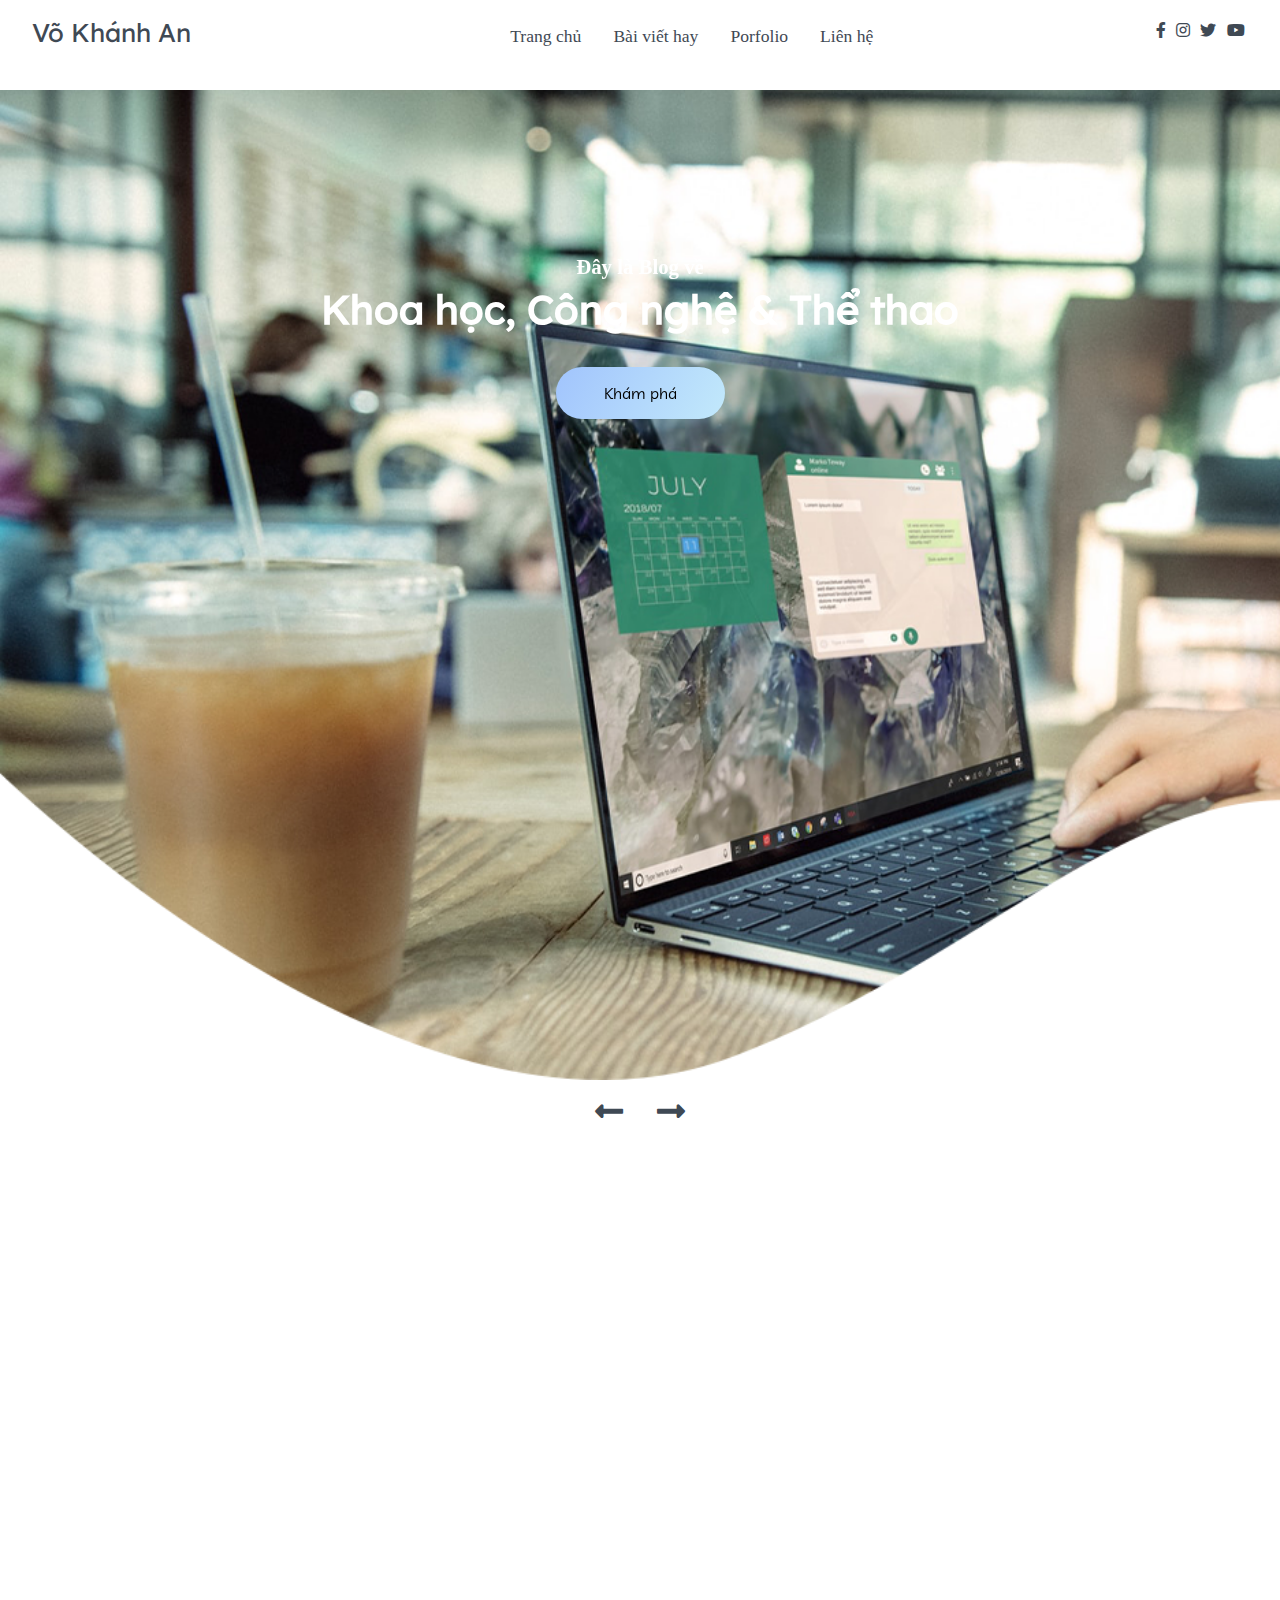
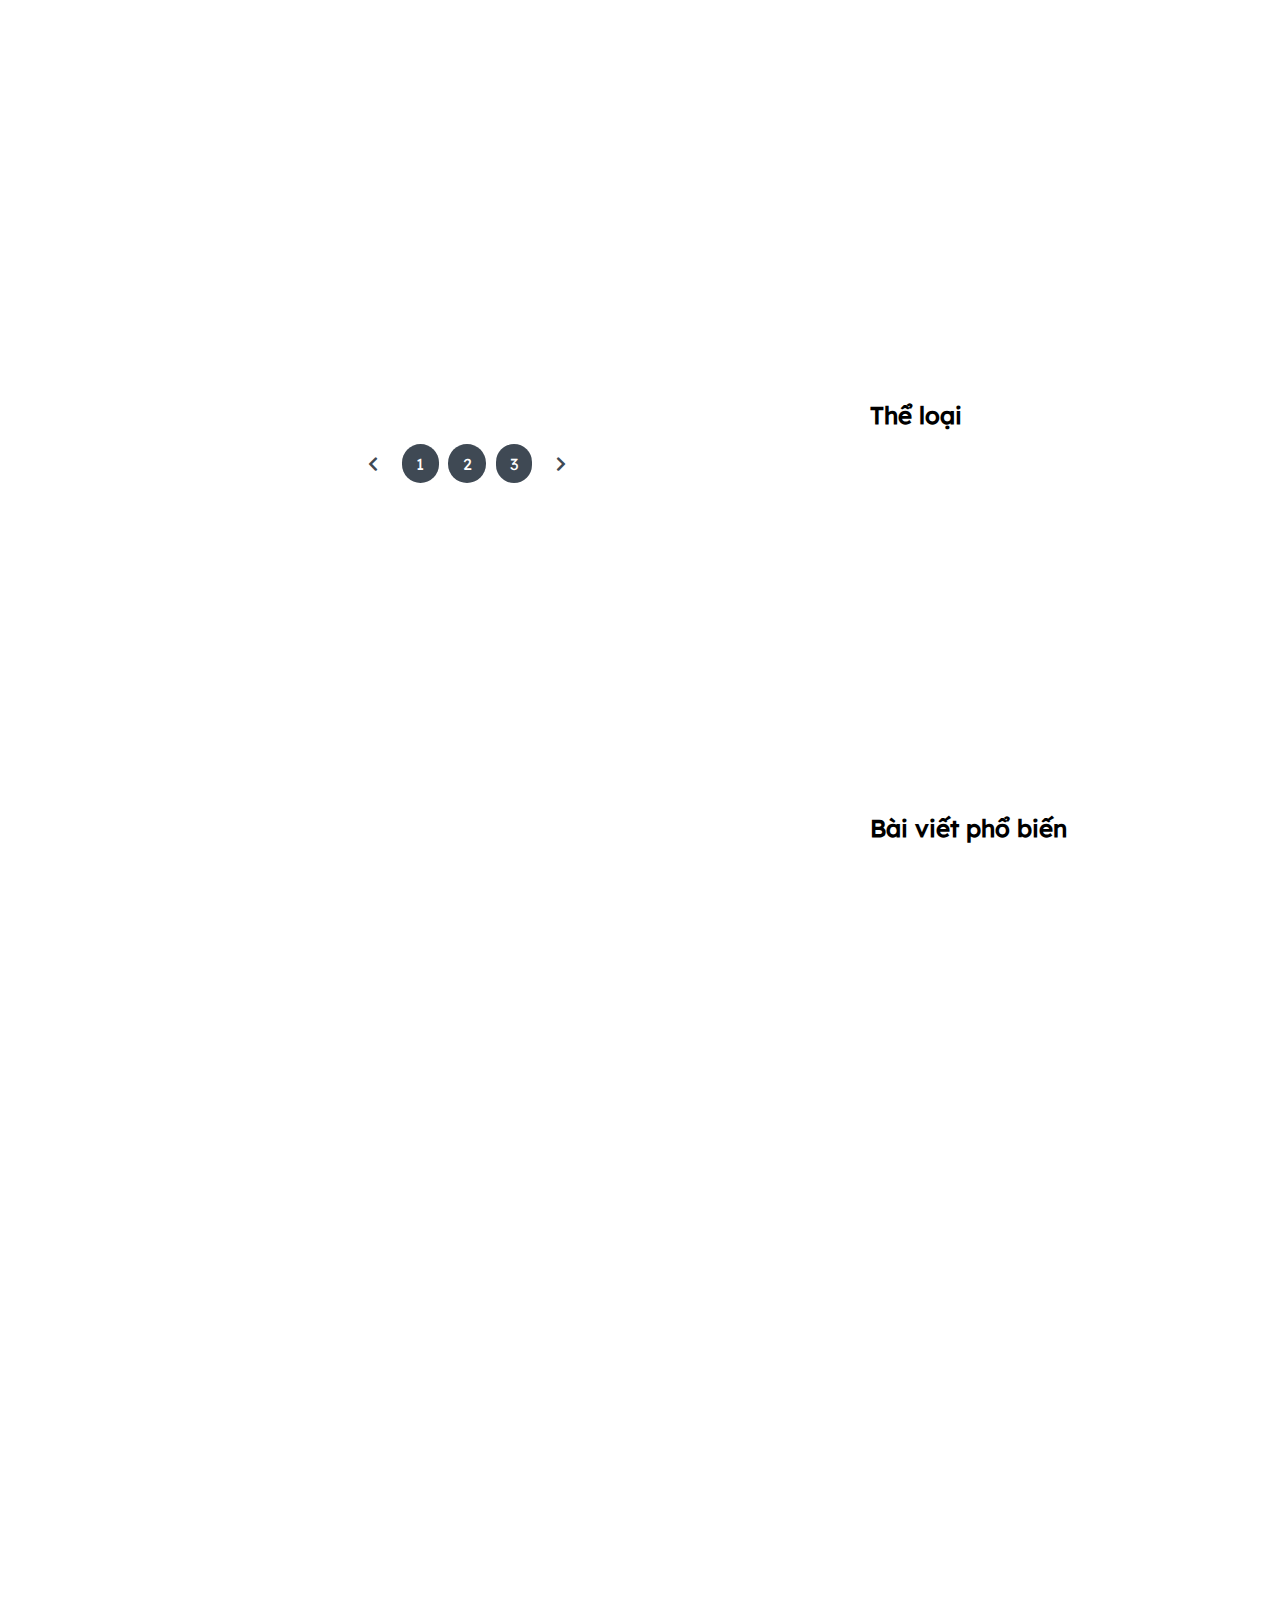
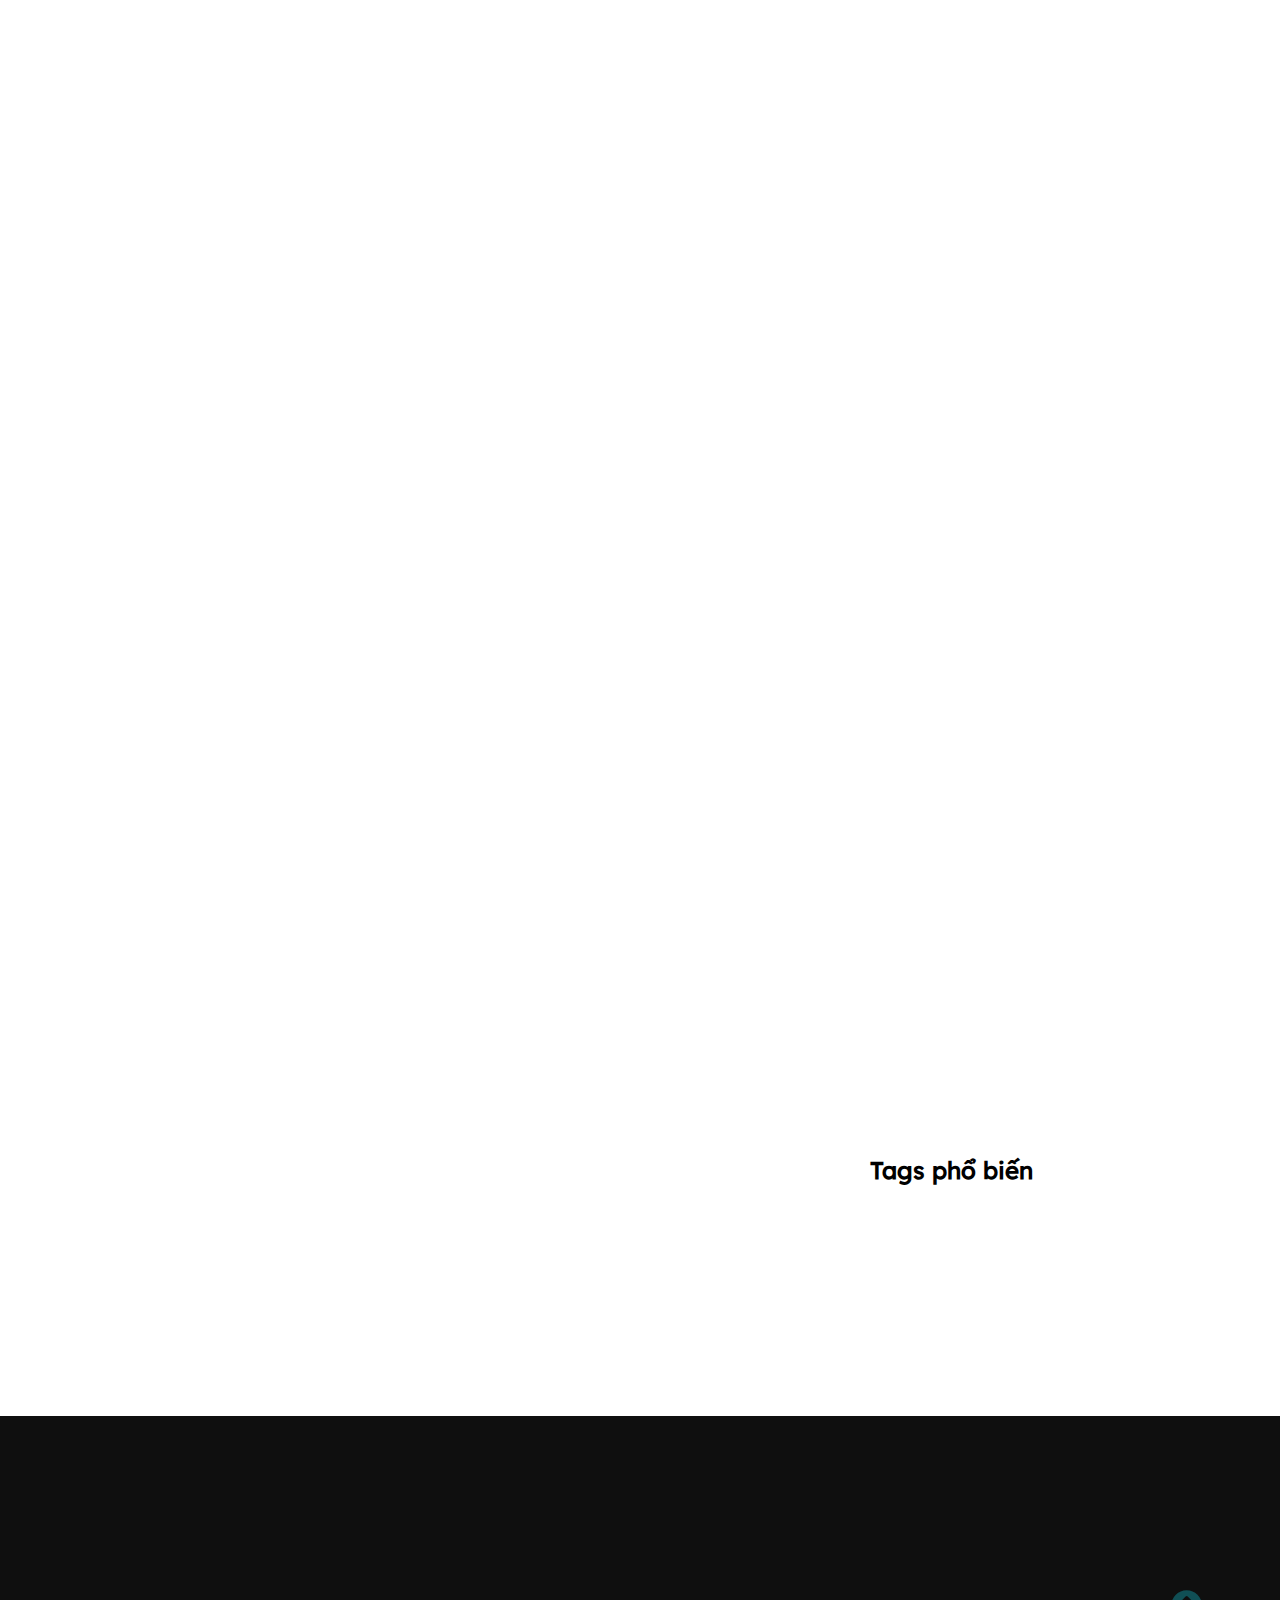
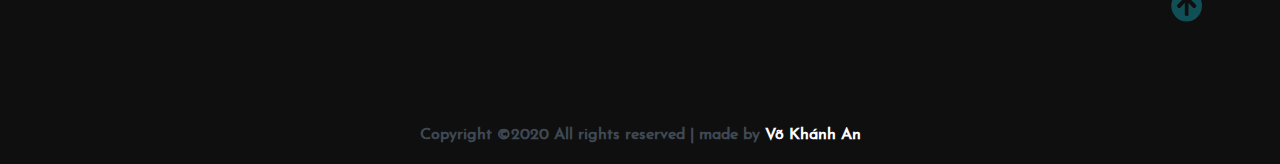
<file: index.html>
<!DOCTYPE html>
<html lang="en">

<head>
    <meta charset="UTF-8">
    <meta name="viewport" content="width=device-width, initial-scale=1.0">
    <meta http-equiv="X-UA-Compatible" content="ie=edge">
    <title>An Võ's Blog</title>

    <!-- Font Awesome Icons -->
    <link rel="stylesheet" href="./css/all.css">


    <!-- --------- Owl-Carousel ------------------->
    <link rel="stylesheet" href="./css/owl.carousel.min.css">
    <link rel="stylesheet" href="./css/owl.theme.default.min.css">

    <!-- ------------ AOS Library ------------------------- -->
    <link rel="stylesheet" href="./css/aos.css">

    <!-- Custom Style   -->
    <link rel="stylesheet" href="./css/style.css">

</head>

<body>

    <!-- ----------------------------  Navigation ---------------------------------------------- -->

    <nav class="nav">
        <div class="nav-menu flex-row">
            <div class="nav-brand">
                <a href="#" class="text-gray">Võ Khánh An</a>
            </div>
            <div class="toggle-collapse">
                <div class="toggle-icons">
                    <i class="fas fa-bars"></i>
                </div>
            </div>
            <div>
                <ul class="nav-items">
                    <li class="nav-link">
                        <a href="#">Trang chủ</a>
                    </li>
                    <li class="nav-link">
                        <a href="#">Bài viết hay</a>
                    </li>
                    <li class="nav-link">
                        <a href="./porfolio.html">Porfolio</a>
                    </li>
                    <li class="nav-link">
                        <a href="#">Liên hệ</a>
                    </li>
                </ul>
            </div>
            <div class="social text-gray">
                <a href="#"><i class="fab fa-facebook-f"></i></a>
                <a href="#"><i class="fab fa-instagram"></i></a>
                <a href="#"><i class="fab fa-twitter"></i></a>
                <a href="#"><i class="fab fa-youtube"></i></a>
            </div>
        </div>
    </nav>

    <!-- ------------x---------------  Navigation --------------------------x------------------- -->

    <!----------------------------- Main Site Section ------------------------------>

    <main>

        <!------------------------ Site Title ---------------------->

        <section class="site-title">
            <div class="site-background" data-aos="fade-up" data-aos-delay="100">
                <h3>Đây là Blog về</h3>
                <h1>Khoa học, Công nghệ & Thể thao</h1>
                <button class="btn">Khám phá</button>
            </div>
        </section>

        <!------------x----------- Site Title ----------x----------->

        <!-- --------------------- Blog Carousel ----------------- -->

        <section>
            <div class="blog">
                <div class="container">
                    <div class="owl-carousel owl-theme blog-post">
                        <div class="blog-content" data-aos="fade-right" data-aos-delay="200">
                            <img src="./assets/Blog-post/post-1.jpg" alt="post-1">
                            <div class="blog-title">
                                <h3>Henderson muốn được bắt chính tại Man Utd</h3>
                                <button class="btn btn-blog">Thể thao</button>
                                <span>34 phút trước</span>
                            </div>
                        </div>
                        <div class="blog-content" data-aos="fade-in" data-aos-delay="200">
                            <img src="./assets/Blog-post/post-3.jpg" alt="post-1">
                            <div class="blog-title">
                                <h3>Python là gì? Tại sao nên chọn Python?</h3>
                                <button class="btn btn-blog">Công nghệ</button>
                                <span>5 tiếng trước</span>
                            </div>
                        </div>
                        <div class="blog-content" data-aos="fade-left" data-aos-delay="200">
                            <img src="./assets/Blog-post/post-2.jpg" alt="post-1">
                            <div class="blog-title">
                                <h3>Các triệu chứng Covid và cách phòng tránh COVID-19</h3>
                                <button class="btn btn-blog">Khoa học</button>
                                <span>3 ngày trước</span>
                            </div>
                        </div>
                        <div class="blog-content" data-aos="fade-right" data-aos-delay="200">
                            <img src="./assets/Blog-post/post-5.png" alt="post-1">
                            <div class="blog-title">
                                <a href="./detail.html">
                                    <h3>Vì sao JavaScript là ngôn ngữ lập trình quyến rũ</h3>
                                </a>

                                <button class="btn btn-blog">Công nghệ</button>
                                <span>2 tuần trước</span>
                            </div>
                        </div>
                    </div>
                    <div class="owl-navigation">
                        <span class="owl-nav-prev"><i class="fas fa-long-arrow-alt-left"></i></span>
                        <span class="owl-nav-next"><i class="fas fa-long-arrow-alt-right"></i></span>
                    </div>
                </div>
            </div>
        </section>

        <!-- -------------------- Carousel ---------------- -->

        <!-- ---------------------- Site Content -------------------------->

        <section class="container">
            <div class="site-content">
                <div class="posts">
                    <!-- <div class="post-content" data-aos="zoom-in" data-aos-delay="200">
                        <div class="post-image">
                            <div>
                                <img src="./assets/Blog-post/blog1.png" class="img" alt="blog1">
                            </div>
                            <div class="post-info flex-row">
                                <span><i class="fas fa-user text-gray"></i>&nbsp;&nbsp;An Võ</span>
                                <span><i class="fas fa-calendar-alt text-gray"></i>&nbsp;&nbsp;25/8/2020</span>
                                <span>6 bình luận</span>
                            </div>
                        </div>
                        <div class="post-title">
                            <a href="./detail.html">Vì sao JavaScript là ngôn ngữ lập trình quyến rũ?</a>
                            <p>JavaScript là một trong bộ ba thần thánh ngôn ngữ lập trình cho web developer và theo ý kiến của tôi, là ngôn ngữ quyến rũ nhất. Nó cũng có nhu cầu rất cao, và là một lựa chọn vô cùng tuyệt vời cho các developer muốn bổ sung
                                thêm skill vào CV của mình.
                            </p>
                            <a href="./detail.html"><button class="btn post-btn">Đọc thêm &nbsp; <i class="fas fa-arrow-right"></i></button></a>
                        </div>
                    </div>
                    <hr>
                    <div class="post-content" data-aos="zoom-in" data-aos-delay="200">
                        <div class="post-image">
                            <div>
                                <img src="./assets/Blog-post/blog2.png" class="img" alt="blog1">
                            </div>
                            <div class="post-info flex-row">
                                <span><i class="fas fa-user text-gray"></i>&nbsp;&nbsp;An Võ</span>
                                <span><i class="fas fa-calendar-alt text-gray"></i>&nbsp;&nbsp;12/11/2019</span>
                                <span>7 bình luận</span>
                            </div>
                        </div>
                        <div class="post-title">
                            <a href="#">Python là gì? Tại sao nên chọn Python?
                            </a>
                            <p>Python là ngôn ngữ lập trình hướng đối tượng, cấp cao, mạnh mẽ, được tạo ra bởi Guido van Rossum. Nó dễ dàng để tìm hiểu và đang nổi lên như một trong những ngôn ngữ lập trình nhập môn tốt nhất cho người lần đầu tiếp xúc với
                                ngôn ngữ lập trình. Python hoàn toàn tạo kiểu động và sử dụng cơ chế cấp phát bộ nhớ tự động.
                            </p>
                            <button class="btn post-btn">Đọc thêm &nbsp; <i class="fas fa-arrow-right"></i></button>
                        </div>
                    </div>
                    <hr>
                    <div class="post-content" data-aos="zoom-in" data-aos-delay="200">
                        <div class="post-image">
                            <div>
                                <img src="./assets/Blog-post/blog3.png" class="img" alt="blog1">
                            </div>
                            <div class="post-info flex-row">
                                <span><i class="fas fa-user text-gray"></i>&nbsp;&nbsp;An Võ</span>
                                <span><i class="fas fa-calendar-alt text-gray"></i>&nbsp;&nbsp;24/1/2019</span>
                                <span>4 bình luận</span>
                            </div>
                        </div>
                        <div class="post-title">
                            <a href="#">Henderson muốn được bắt chính tại Man Utd?
                            </a>
                            <p>Thủ môn thuộc sở hữu Man Utd Dean Henderson được cho là bày tỏ nguyện vọng bắt chính hoặc ra đi với HLV Ole Gunnar Solskjaer.
                            </p>
                            <button class="btn post-btn">Đọc thêm &nbsp; <i class="fas fa-arrow-right"></i></button>
                        </div>
                    </div>
                    <hr>
                    <div class="post-content" data-aos="zoom-in" data-aos-delay="200">
                        <div class="post-image">
                            <div>
                                <img src="./assets/Blog-post/blog4.png" class="img" alt="blog1">
                            </div>
                            <div class="post-info flex-row">
                                <span><i class="fas fa-user text-gray"></i>&nbsp;&nbsp;An Võ</span>
                                <span><i class="fas fa-calendar-alt text-gray"></i>&nbsp;&nbsp;21/1/2020</span>
                                <span>14 bình luận</span>
                            </div>
                        </div>
                        <div class="post-title">
                            <a href="#">Các triệu chứng Covid và cách phòng tránh COVID-19</a>
                            <p>Biểu hiện các triệu chứng lâm sàng chính của COVID-19 ngay từ đầu đã được xác định như sốt, ho, tức ngực, khó thở... nhưng đến nay Trung Quốc, nơi khởi nguồn của đại dịch đã có công bố về người nhiễm virus SARS-CoV-2 nhưng
                                không có triệu chứng.
                            </p>
                            <button class="btn post-btn">Đọc thêm &nbsp; <i class="fas fa-arrow-right"></i></button>
                        </div>
                    </div> -->
                    <div class="pagination flex-row">
                        <a href="#"><i class="fas fa-chevron-left"></i></a>
                        <a href="#" class="pages">1</a>
                        <a href="#" class="pages">2</a>
                        <a href="#" class="pages">3</a>
                        <a href="#"><i class="fas fa-chevron-right"></i></a>
                    </div>
                </div>
                <aside class="sidebar">
                    <div class="category">
                        <h2>Thể loại</h2>
                        <ul class="category-list">
                            <li class="list-items" data-aos="fade-left" data-aos-delay="100">
                                <a href="#">Công nghệ</a>
                                <span>(15)</span>
                            </li>
                            <li class="list-items" data-aos="fade-left" data-aos-delay="200">
                                <a href="#">Thể thao</a>
                                <span>(22)</span>
                            </li>
                            <li class="list-items" data-aos="fade-left" data-aos-delay="300">
                                <a href="#">Khoa học</a>
                                <span>(04)</span>
                            </li>
                            <li class="list-items" data-aos="fade-left" data-aos-delay="400">
                                <a href="#">Linh tinh</a>
                                <span>(02)</span>
                            </li>
                            <li class="list-items" data-aos="fade-left" data-aos-delay="500">
                                <a href="#">Cuộc sống</a>
                                <span>(09)</span>
                            </li>
                        </ul>
                    </div>
                    <div class="popular-post">
                        <h2>Bài viết phổ biến</h2>
                        <div class="post-content" data-aos="flip-up" data-aos-delay="200">
                            <div class="post-image">
                                <div>
                                    <img src="./assets/Blog-post/blog1.png" class="img" alt="blog1">
                                </div>
                                <div class="post-info flex-row">
                                    <span><i class="fas fa-calendar-alt text-gray"></i>&nbsp;&nbsp;25/8/2020</span>
                                    <span>6 bình luận</span>
                                </div>
                            </div>
                            <div class="post-title">
                                <a href="./detail.html">Vì sao JavaScript là ngôn ngữ lập trình quyến rũ?
                                </a>
                            </div>
                        </div>
                        <div class="post-content" data-aos="flip-up" data-aos-delay="300">
                            <div class="post-image">
                                <div>
                                    <img src="./assets/popular-post/m-blog-2.jpg" class="img" alt="blog1">
                                </div>
                                <div class="post-info flex-row">
                                    <span><i class="fas fa-calendar-alt text-gray"></i>&nbsp;&nbsp;25/12/2018</span>
                                    <span>9 bình luận</span>
                                </div>
                            </div>
                            <div class="post-title">
                                <a href="#">Thử sức học Machine Learning trong vòng 1 tuần</a>
                            </div>
                        </div>
                        <div class="post-content" data-aos="flip-up" data-aos-delay="400">
                            <div class="post-image">
                                <div>
                                    <img src="./assets/popular-post/m-blog-3.jpg" class="img" alt="blog1">
                                </div>
                                <div class="post-info flex-row">
                                    <span><i class="fas fa-calendar-alt text-gray"></i>&nbsp;&nbsp;12/3/2020</span>
                                    <span>12 bình luận</span>
                                </div>
                            </div>
                            <div class="post-title">
                                <a href="#">Tự học Machine Learning nên bắt đầu từ đâu?</a>
                            </div>
                        </div>
                        <div class="post-content" data-aos="flip-up" data-aos-delay="500">
                            <div class="post-image">
                                <div>
                                    <img src="./assets/popular-post/m-blog-4.jpg" class="img" alt="blog1">
                                </div>
                                <div class="post-info flex-row">
                                    <span><i class="fas fa-calendar-alt text-gray"></i>&nbsp;&nbsp;12/2/2020</span>
                                    <span>6 bình luận</span>
                                </div>
                            </div>
                            <div class="post-title">
                                <a href="#">Kinh nghiệm phỏng vấn - Góc nhìn từ người phỏng vấn</a>
                            </div>
                        </div>
                        <div class="post-content" data-aos="flip-up" data-aos-delay="600">
                            <div class="post-image">
                                <div>
                                    <img src="./assets/popular-post/m-blog-5.jpg" class="img" alt="blog1">
                                </div>
                                <div class="post-info flex-row">
                                    <span><i class="fas fa-calendar-alt text-gray"></i>&nbsp;&nbsp;4/1/2020</span>
                                    <span>3 bình luận</span>
                                </div>
                            </div>
                            <div class="post-title">
                                <a href="#">PyTorch là gì?</a>
                            </div>
                        </div>
                    </div>
                    <div class="newsletter" data-aos="fade-up" data-aos-delay="300">
                        <h2>Nhận thông báo cho bài mới</h2>
                        <div class="form-element">
                            <input type="text" class="input-element" placeholder="Nhập Email">
                            <button class="btn form-btn">Đăng ký</button>
                        </div>
                    </div>
                    <div class="popular-tags">
                        <h2>Tags phổ biến</h2>
                        <div class="tags flex-row">
                            <span class="tag" data-aos="flip-up" data-aos-delay="100">khoahoc</span>
                            <span class="tag" data-aos="flip-up" data-aos-delay="200">congnghe</span>
                            <span class="tag" data-aos="flip-up" data-aos-delay="300">cuocsong</span>
                            <span class="tag" data-aos="flip-up" data-aos-delay="400">dulich</span>
                            <span class="tag" data-aos="flip-up" data-aos-delay="500">yeu</span>
                            <span class="tag" data-aos="flip-up" data-aos-delay="600">thoitrang</span>
                            <span class="tag" data-aos="flip-up" data-aos-delay="700">nghethuat</span>
                        </div>
                    </div>
                </aside>
            </div>
        </section>

        <!-- -----------x---------- Site Content -------------x------------>

    </main>

    <!---------------x------------- Main Site Section ---------------x-------------->


    <!-- --------------------------- Footer ---------------------------------------- -->

    <footer class="footer">
        <div class="container">
            <div class="about-us" data-aos="fade-right" data-aos-delay="200">
                <h2>Liên hệ</h2>
                <p>Trường Đại học Công nghệ Thông tin, ĐHQG - HCM</p>
                <p>Khu phố 6, phường Linh Trung, quận Thủ Đức, TP.HCM</p>
            </div>
            <div class="maps" data-aos="fade-right" data-aos-delay="200">
                <h2>Bản đồ</h2>
                <iframe src="https://www.google.com/maps/embed?pb=!1m18!1m12!1m3!1d3918.2324288146738!2d106.80161941406926!3d10.869918392258086!2m3!1f0!2f0!3f0!3m2!1i1024!2i768!4f13.1!3m3!1m2!1s0x317527587e9ad5bf%3A0xafa66f9c8be3c91!2sUniversity%20of%20Information%20Technology%20VNU-HCM!5e0!3m2!1sen!2s!4v1596707522258!5m2!1sen!2s"
                    width="230" height="120" frameborder="0" style="border:0;" allowfullscreen="" aria-hidden="false" tabindex="0"></iframe>
            </div>
            <div class="newsletter" data-aos="fade-right" data-aos-delay="200">
                <h2>Nhận thông báo</h2>
                <p>Hãy để lại email của bạn để nhận được thông báo khi có bài viết mới</p>
                <div class="form-element">
                    <input type="text" placeholder="Email"><span><i class="fas fa-chevron-right"></i></span>
                </div>
            </div>
            <div class="follow" data-aos="fade-left" data-aos-delay="200">
                <h2>Hãy follow mình trên</h2>
                <p></p>
                <div>
                    <i class="fab fa-facebook-f"></i>
                    <i class="fab fa-twitter"></i>
                    <i class="fab fa-instagram"></i>
                    <i class="fab fa-youtube"></i>
                </div>
            </div>
        </div>
        <div class="rights flex-row">
            <h4 class="text-gray">
                Copyright ©2020 All rights reserved | made by
                <a href="https://www.facebook.com/vokhanhan25" target="_black">Võ Khánh An</a>
            </h4>
        </div>
        <div class="move-up">
            <span><i class="fas fa-arrow-circle-up fa-2x"></i></span>
        </div>
    </footer>

    <!-- -------------x------------- Footer --------------------x------------------- -->
    <script src="https://code.jquery.com/jquery-3.2.1.min.js" crossorigin="anonymous">
    </script>
    <script src="https://cdnjs.cloudflare.com/ajax/libs/popper.js/1.12.9/umd/popper.min.js" integrity="sha384-ApNbgh9B+Y1QKtv3Rn7W3mgPxhU9K/ScQsAP7hUibX39j7fakFPskvXusvfa0b4Q" crossorigin="anonymous">
    </script>

    <!-- Jquery Library file -->
    <script src="./js/Jquery3.4.1.min.js"></script>

    <!-- --------- Owl-Carousel js ------------------->
    <script src="./js/owl.carousel.min.js"></script>

    <!-- ------------ AOS js Library  ------------------------- -->
    <script src="./js/aos.js"></script>

    <!-- Custom Javascript file -->
    <script src="./js/main.js"></script>

    <script src="./js/ajax.js"></script>
    <script>
        $(document).ready(function() {
            getData();
        });
    </script>
</body>

</html>
</file>
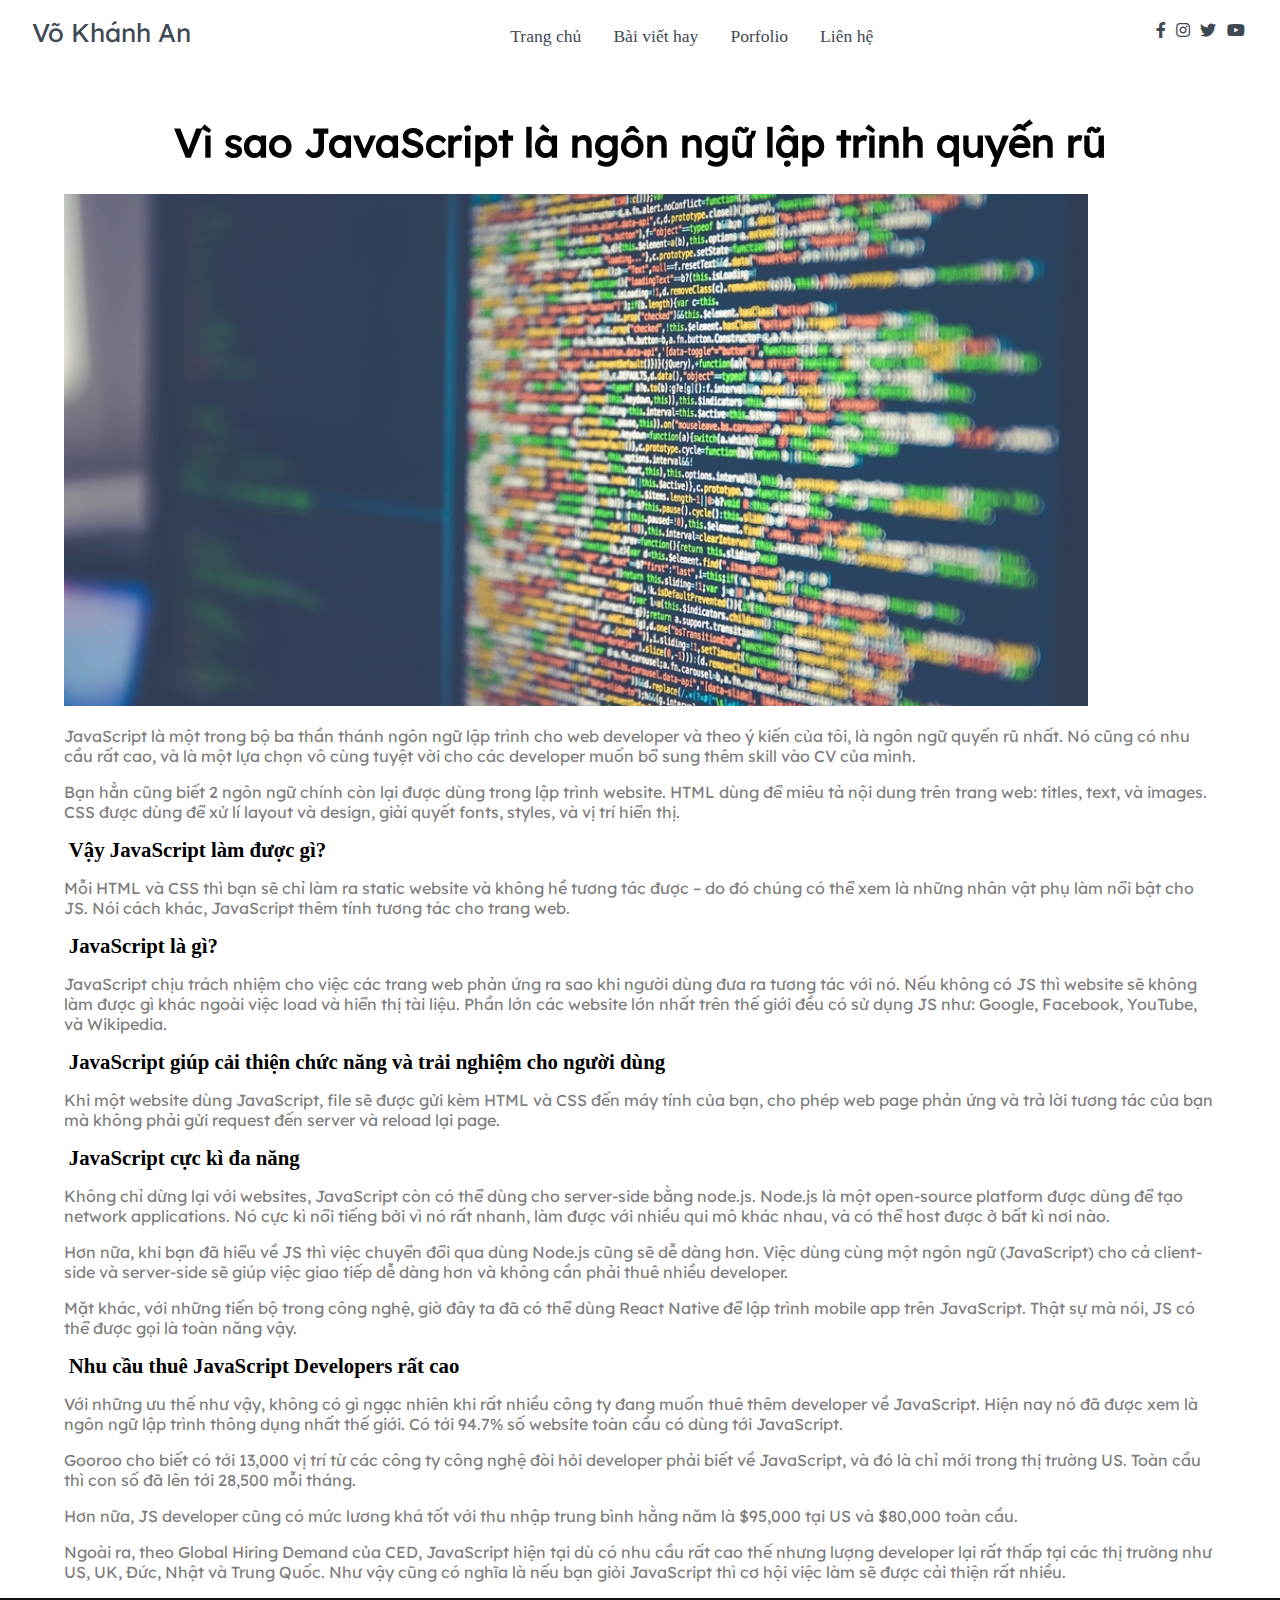
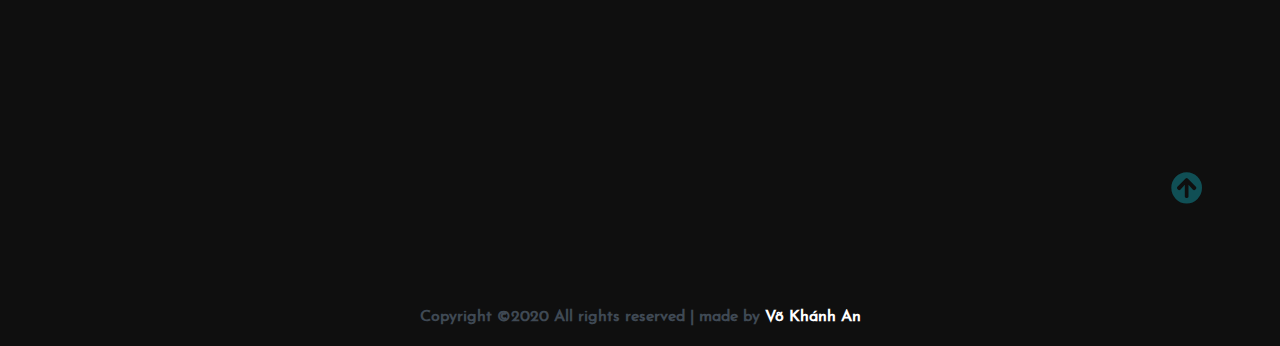
<file: detail-report.html>
<!DOCTYPE html>
<html lang="en">

<head>
    <meta charset="UTF-8">
    <meta name="viewport" content="width=device-width, initial-scale=1.0">
    <meta http-equiv="X-UA-Compatible" content="ie=edge">
    <title>An Võ's Blog</title>

    <!-- Font Awesome Icons -->
    <link rel="stylesheet" href="./css/all.css">


    <!-- --------- Owl-Carousel ------------------->
    <link rel="stylesheet" href="./css/owl.carousel.min.css">
    <link rel="stylesheet" href="./css/owl.theme.default.min.css">

    <!-- ------------ AOS Library ------------------------- -->
    <link rel="stylesheet" href="./css/aos.css">

    <!-- Custom Style   -->
    <link rel="stylesheet" href="./css/style-detail.css">

</head>

<body>

    <!-- ----------------------------  Navigation ---------------------------------------------- -->

    <nav class="nav">
        <div class="nav-menu flex-row">
            <div class="nav-brand">
                <a href="#" class="text-gray">Võ Khánh An</a>
            </div>
            <div class="toggle-collapse">
                <div class="toggle-icons">
                    <i class="fas fa-bars"></i>
                </div>
            </div>
            <div>
                <ul class="nav-items">
                    <li class="nav-link">
                        <a href="./blog.html">Trang chủ</a>
                    </li>
                    <li class="nav-link">
                        <a href="#">Bài viết hay</a>
                    </li>
                    <li class="nav-link">
                        <a href="./index.html">Porfolio</a>
                    </li>
                    <li class="nav-link">
                        <a href="#">Liên hệ</a>
                    </li>
                </ul>
            </div>
            <div class="social text-gray">
                <a href="#"><i class="fab fa-facebook-f"></i></a>
                <a href="#"><i class="fab fa-instagram"></i></a>
                <a href="#"><i class="fab fa-twitter"></i></a>
                <a href="#"><i class="fab fa-youtube"></i></a>
            </div>
        </div>
    </nav>

    <!-- ------------x---------------  Navigation --------------------------x------------------- -->

    <!----------------------------- Main Site Section ------------------------------>

    <main>
        <section class='detail-title'>
            <div data-aos="fade-left" data-aos-delay="100">
                <h1>Vì sao JavaScript là ngôn ngữ lập trình quyến rũ</h1>
            </div>
        </section>

        <section class='container'>
            <div class="post-content">
                <img src="./assets/detail-post/js.png" class="img" lt="JavaScript">
            </div>

            <p>JavaScript là một trong bộ ba thần thánh ngôn ngữ lập trình cho web developer và theo ý kiến của tôi, là ngôn ngữ quyến rũ nhất. Nó cũng có nhu cầu rất cao, và là một lựa chọn vô cùng tuyệt vời cho các developer muốn bổ sung thêm skill vào
                CV của mình.</p>

            <p>Bạn hẳn cũng biết 2 ngôn ngữ chính còn lại được dùng trong lập trình website. HTML dùng để miêu tả nội dung trên trang web: titles, text, và images. CSS được dùng để xử lí layout và design, giải quyết fonts, styles, và vị trí hiển thị.</p>

            <h3>Vậy JavaScript làm được gì?</h3>

            <p>Mỗi HTML và CSS thì bạn sẽ chỉ làm ra static website và không hề tương tác được – do đó chúng có thể xem là những nhân vật phụ làm nổi bật cho JS. Nói cách khác, JavaScript thêm tính tương tác cho trang web.</p>

            <h3>JavaScript là gì?</h3>

            <p>JavaScript chịu trách nhiệm cho việc các trang web phản ứng ra sao khi người dùng đưa ra tương tác với nó. Nếu không có JS thì website sẽ không làm được gì khác ngoài việc load và hiển thị tài liệu. Phần lớn các website lớn nhất trên thế giới
                đều có sử dụng JS như: Google, Facebook, YouTube, và Wikipedia.</p>
            <h3>JavaScript giúp cải thiện chức năng và trải nghiệm cho người dùng</h3>

            <p>Khi một website dùng JavaScript, file sẽ được gửi kèm HTML và CSS đến máy tính của bạn, cho phép web page phản ứng và trả lời tương tác của bạn mà không phải gửi request đến server và reload lại page.</p>

            <h3>JavaScript cực kì đa năng</h3>

            <p>Không chỉ dừng lại với websites, JavaScript còn có thể dùng cho server-side bằng node.js. Node.js là một open-source platform được dùng để tạo network applications. Nó cực kì nổi tiếng bởi vì nó rất nhanh, làm được với nhiều qui mô khác nhau,
                và có thể host được ở bất kì nơi nào.</p>

            <p>Hơn nữa, khi bạn đã hiểu về JS thì việc chuyển đổi qua dùng Node.js cũng sẽ dễ dàng hơn. Việc dùng cùng một ngôn ngữ (JavaScript) cho cả client-side và server-side sẽ giúp việc giao tiếp dễ dàng hơn và không cần phải thuê nhiều developer.</p>

            <p>Mặt khác, với những tiến bộ trong công nghệ, giờ đây ta đã có thể dùng React Native để lập trình mobile app trên JavaScript. Thật sự mà nói, JS có thể được gọi là toàn năng vậy.</p>

            <h3>Nhu cầu thuê JavaScript Developers rất cao
            </h3>

            <p>Với những ưu thế như vậy, không có gì ngạc nhiên khi rất nhiều công ty đang muốn thuê thêm developer về JavaScript. Hiện nay nó đã được xem là ngôn ngữ lập trình thông dụng nhất thế giới. Có tới 94.7% số website toàn cầu có dùng tới JavaScript.

            </p>

            <p>Gooroo cho biết có tới 13,000 vị trí từ các công ty công nghệ đòi hỏi developer phải biết về JavaScript, và đó là chỉ mới trong thị trường US. Toàn cầu thì con số đã lên tới 28,500 mỗi tháng.</p>

            <p>Hơn nữa, JS developer cũng có mức lương khá tốt với thu nhập trung bình hằng năm là $95,000 tại US và $80,000 toàn cầu.</p>

            <p>Ngoài ra, theo Global Hiring Demand của CED, JavaScript hiện tại dù có nhu cầu rất cao thế nhưng lượng developer lại rất thấp tại các thị trường như US, UK, Đức, Nhật và Trung Quốc. Như vậy cũng có nghĩa là nếu bạn giỏi JavaScript thì cơ hội
                việc làm sẽ được cải thiện rất nhiều.

            </p>
        </section>

    </main>

    <!---------------x------------- Main Site Section ---------------x-------------->


    <!-- --------------------------- Footer ---------------------------------------- -->

    <footer class="footer">
        <div class="container">
            <div class="about-us" data-aos="fade-right" data-aos-delay="200">
                <h2>Liên hệ</h2>
                <p>Trường Đại học Công nghệ Thông tin, ĐHQG - HCM</p>
                <p>Khu phố 6, phường Linh Trung, quận Thủ Đức, TP.HCM</p>
            </div>
            <div class="maps" data-aos="fade-right" data-aos-delay="200">
                <h2>Bản đồ</h2>
                <iframe src="https://www.google.com/maps/embed?pb=!1m18!1m12!1m3!1d3918.2324288146738!2d106.80161941406926!3d10.869918392258086!2m3!1f0!2f0!3f0!3m2!1i1024!2i768!4f13.1!3m3!1m2!1s0x317527587e9ad5bf%3A0xafa66f9c8be3c91!2sUniversity%20of%20Information%20Technology%20VNU-HCM!5e0!3m2!1sen!2s!4v1596707522258!5m2!1sen!2s"
                    width="230" height="120" frameborder="0" style="border:0;" allowfullscreen="" aria-hidden="false" tabindex="0"></iframe>
            </div>
            <div class="newsletter" data-aos="fade-right" data-aos-delay="200">
                <h2>Nhận thông báo</h2>
                <p>Hãy để lại email của bạn để nhận được thông báo khi có bài viết mới</p>
                <div class="form-element">
                    <input type="text" placeholder="Email"><span><i class="fas fa-chevron-right"></i></span>
                </div>
            </div>
            <div class="follow" data-aos="fade-left" data-aos-delay="200">
                <h2>Hãy follow mình trên</h2>
                <p></p>
                <div>
                    <i class="fab fa-facebook-f"></i>
                    <i class="fab fa-twitter"></i>
                    <i class="fab fa-instagram"></i>
                    <i class="fab fa-youtube"></i>
                </div>
            </div>
        </div>
        <div class="rights flex-row">
            <h4 class="text-gray">
                Copyright ©2020 All rights reserved | made by
                <a href="https://www.facebook.com/vokhanhan25" target="_black">Võ Khánh An</a>
            </h4>
        </div>
        <div class="move-up">
            <span><i class="fas fa-arrow-circle-up fa-2x"></i></span>
        </div>
    </footer>

    <!-- -------------x------------- Footer --------------------x------------------- -->
    <script src="https://code.jquery.com/jquery-3.2.1.min.js" crossorigin="anonymous">
    </script>
    <script src="https://cdnjs.cloudflare.com/ajax/libs/popper.js/1.12.9/umd/popper.min.js" integrity="sha384-ApNbgh9B+Y1QKtv3Rn7W3mgPxhU9K/ScQsAP7hUibX39j7fakFPskvXusvfa0b4Q" crossorigin="anonymous">
    </script>
    <!-- Jquery Library file -->
    <script src="./js/Jquery3.4.1.min.js"></script>

    <!-- --------- Owl-Carousel js ------------------->
    <script src="./js/owl.carousel.min.js"></script>

    <!-- ------------ AOS js Library  ------------------------- -->
    <script src="./js/aos.js"></script>

    <!-- Custom Javascript file -->
    <script src="./js/main.js"></script>
</body>

</html>
</file>
<file: css/style.css>
@import url('../css/fonts.css');
html,
body {
    margin: 0%;
    box-sizing: border-box;
    overflow-x: hidden;
}

:root {
    /*      Theme colors        */
    --text-gray: #3f4954;
    --text-light: #686666da;
    --bg-color: #0f0f0f;
    --white: #ffffff;
    --midnight: #104f55;
    /* gradient color   */
    --sky: linear-gradient(120deg, #a1c4fd 0%, #c2e9fb 100%);
    /*      theme font-family   */
    --Open_Sans: 'Open_Sans', cursive;
    --Anton: 'Anton', cursive;
    --Josefin: 'Josefin', cursive;
    --Lexend: 'Lexend', cursive;
    --Livvic: 'Livvic', cursive;
}


/* ---------------- Global Classes ---------------*/

a {
    text-decoration: none;
    color: var(--text-gray);
}

.flex-row {
    display: flex;
    flex-direction: row;
    flex-wrap: wrap;
}

ul {
    list-style-type: none;
}

h1 {
    font-family: var(--Lexend);
    font-size: 2.5rem;
}

h2 {
    font-family: var(--Lexend);
}

h3 {
    font-family: var(--Open_Sans);
    font-size: 1.3rem;
}

button.btn {
    border: none;
    border-radius: 2rem;
    padding: 1rem 3rem;
    font-size: 1rem;
    font-family: var(--Livvic);
    cursor: pointer;
}

span {
    font-family: var(--Open_Sans);
}

.container {
    margin: 0 5vw;
}

.text-gray {
    color: var(--text-gray);
}

p {
    font-family: var(--Lexend);
    color: var(--text-light);
}


/* ------x------- Global Classes -------x-------*/


/* --------------- navbar ----------------- */

.nav {
    background: white;
    padding: 0 2rem;
    height: 0rem;
    min-height: 10vh;
    overflow: hidden;
    transition: height 1s ease-in-out;
}

.nav .nav-menu {
    justify-content: space-between;
}

.nav .toggle-collapse {
    position: absolute;
    top: 0%;
    width: 90%;
    cursor: pointer;
    display: none;
}

.nav .toggle-collapse .toggle-icons {
    display: flex;
    justify-content: flex-end;
    padding: 1.7rem 0;
}

.nav .toggle-collapse .toggle-icons i {
    font-size: 1.4rem;
    color: var(--text-gray);
}

.collapse {
    height: 30rem;
}

.nav .nav-items {
    display: flex;
    margin: 0;
}

.nav .nav-items .nav-link {
    padding: 1.6rem 1rem;
    font-size: 1.1rem;
    position: relative;
    font-family: var(--Open_Sans);
    font-size: 1.1rem;
}

.nav .nav-items .nav-link:hover {
    background-color: var(--midnight);
}

.nav .nav-items .nav-link:hover a {
    color: var(--white);
}

.nav .nav-brand a {
    font-size: 1.6rem;
    padding: 1rem 0;
    display: block;
    font-family: var(--Lexend);
    font-size: 1.6rem;
}

.nav .social {
    padding: 1.4rem 0
}

.nav .social i {
    padding: 0 .2rem;
}

.nav .social i:hover {
    color: #a1c4cf;
}


/* -------x------- navbar ---------x------- */


/* ----------------- Main Content----------- */


/* --------------- Site title ---------------- */

main .site-title {
    background: url('../assets/Background-image.png');
    background-size: cover;
    height: 110vh;
    display: flex;
    justify-content: center;
}

main .site-title .site-background {
    padding-top: 10rem;
    text-align: center;
    color: var(--white);
}

main .site-title h1,
h3 {
    margin: .3rem;
}

main .site-title .btn {
    margin: 1.8rem;
    background: var(--sky);
}

main .site-title .btn:hover {
    background: transparent;
    border: 1px solid var(--white);
    color: var(--white);
}


/* --------x------ Site title --------x------- */


/* --------------- Blog Carousel ------------ */

main .blog {
    height: 100vh;
    width: 100%;
    background-size: 65%;
}

main .blog .blog-post {
    padding-top: 6rem;
}

main .blog-post .blog-content {
    display: flex;
    flex-direction: column;
    text-align: center;
    width: 80%;
    margin: 3rem 2rem;
    box-shadow: 0 15px 20px rgba(0, 0, 0, 0.2);
}

main .blog-content .blog-title {
    padding: 2rem 0;
}

main .blog-content .btn-blog {
    padding: .7rem 2rem;
    background: var(--sky);
    margin: .5rem;
}

main .blog-content span {
    display: block;
}

section .container .owl-nav {
    position: absolute;
    top: 0%;
    margin: 0 auto;
    width: 100%;
}

.owl-nav .owl-prev .owl-nav-prev,
.owl-nav .owl-next .owl-nav-next {
    color: var(--text-gray);
    background: transparent;
    font-size: 2rem;
}

.owl-theme .owl-nav [class*='owl-']:hover {
    background: transparent;
    color: var(--midnight);
}

.owl-theme .owl-nav [class*='owl-'] {
    outline: none;
}


/* -------x------- Blog Carousel -----x------ */


/* ---------------- Site Content ----------------*/

main .site-content {
    display: grid;
    grid-template-columns: 70% 30%;
}

main .post-content {
    width: 100%;
}

main .site-content .post-content>.post-image,
.post-title {
    padding: 1rem 2rem;
    position: relative;
}

main .site-content .post-content>.post-image .post-info {
    background: var(--sky);
    padding: 1rem;
    position: absolute;
    bottom: 0%;
    left: 20vw;
    border-radius: 3rem;
}

main .site-content .post-content>.post-image>div {
    overflow: hidden;
}

main .site-content .post-content>.post-image .img {
    width: 100%;
    transition: all 1s ease;
}

main .site-content .post-content>.post-image .img:hover {
    transform: scale(1.3);
}

main .site-content .post-content>.post-image .post-info span {
    margin: 0 .5rem;
}

main .post-content .post-title a {
    font-family: var(--Anton);
    font-size: 1.5rem;
}

.site-content .post-content .post-title .post-btn {
    border-radius: 0;
    padding: .7rem 1.5rem;
    background: var(--sky);
}

.site-content .pagination {
    justify-content: center;
    color: var(--text-gray);
    margin: 4rem 0;
}

.site-content .pagination a {
    padding: .6rem .9rem;
    border-radius: 2rem;
    margin: 0 .3rem;
    font-family: var(--Lexend);
}

.site-content .pagination .pages {
    background: var(--text-gray);
    color: var(--white);
}


/* -------x-------- Site Content --------x-------*/


/* --------------- Sidebar ----------------------- */

.site-content>.sidebar .category-list {
    font-family: var(--Livvic);
}

.site-content>.sidebar .category-list .list-items {
    background: var(--sky);
    padding: .4rem 1rem;
    margin: .8rem 0;
    border-radius: 3rem;
    width: 70%;
    display: flex;
    justify-content: space-between;
}

.site-content>.sidebar .category-list .list-items a {
    color: black;
}

.site-content .sidebar .popular-post .post-content {
    padding: 1rem 0;
}

.site-content .sidebar .popular-post h2 {
    padding-top: 8rem;
}

.site-content .sidebar .popular-post .post-info {
    padding: .4rem .1rem !important;
    bottom: 0rem !important;
    left: 1.5rem !important;
    border-radius: 0rem !important;
    background: white !important;
}

.site-content .sidebar .popular-post .post-title a {
    font-size: 1rem;
}

.site-content .sidebar .newsletter {
    padding-top: 10rem;
}

.site-content .sidebar .newsletter .form-element {
    padding: .5rem 2rem;
}

.site-content .sidebar .newsletter .input-element {
    width: 80%;
    height: 1.9rem;
    padding: .3rem .5rem;
    font-family: var(--Lexend);
    font-size: 1rem;
}

.site-content .sidebar .newsletter .form-btn {
    border-radius: 0;
    padding: .8rem 32%;
    margin: 1rem 0;
    background: var(--sky);
}

.site-content .sidebar .popular-tags {
    padding: 5rem 0;
}

.site-content .sidebar .popular-tags .tags .tag {
    background: var(--sky);
    padding: .4rem 1rem;
    border-radius: 3rem;
    margin: .4rem .6rem;
}


/* -------x------- Sidebar -----------x----------- */


/* ---------x------- Main Content -----x----- */


/* ----------------- Footer --------------------- */

footer.footer {
    height: 100%;
    background: var(--bg-color);
    position: relative;
}

footer.footer .container {
    display: grid;
    grid-template-columns: repeat(4, 1fr);
}

footer.footer .container>div {
    flex-grow: 1;
    flex-basis: 0;
    padding: 3rem .9rem;
}

footer.footer .container h2 {
    color: var(--white);
}

footer.footer .newsletter .form-element {
    background: black;
    display: inline-block;
}

footer.footer .newsletter .form-element input {
    padding: .5rem .7rem;
    border: none;
    background: transparent;
    color: white;
    font-family: var(--Josefin);
    font-size: 1rem;
    width: 74%;
}

footer.footer .newsletter .form-element span {
    background: var(--sky);
    padding: .5rem .7rem;
    cursor: pointer;
}

footer.footer .instagram div>img {
    display: inline-block;
    width: 25%;
    height: 50%;
    margin: .3rem .4rem;
}

footer.footer .follow div i {
    color: var(--white);
    padding: 0 .4rem;
}

footer.footer .rights {
    justify-content: center;
    font-family: var(--Josefin);
}

footer.footer .rights h4 a {
    color: var(--white);
}

footer.footer .move-up {
    position: absolute;
    right: 6%;
    top: 50%;
}

footer.footer .move-up span {
    color: var(--midnight);
}

footer.footer .move-up span:hover {
    color: var(--white);
    cursor: pointer;
}


/* ---------x------- Footer ----------x---------- */


/*              Viewport less then or equal to 1130px            */

@media only screen and (max-width: 1130px) {
    .site-content .post-content>.post-image .post-info {
        left: 2rem !important;
        bottom: 1.2rem !important;
        border-radius: 0% !important;
    }
    .site-content .sidebar .popular-post .post-info {
        display: none !important;
    }
    footer.footer .container {
        grid-template-columns: repeat(2, 1fr);
    }
}


/*      x       Viewport less then or equal to 1130px    x     */


/*              Viewport less then or equal to 750px            */

@media only screen and (max-width: 750px) {
    .nav .nav-menu,
    .nav .nav-items {
        flex-direction: column;
    }
    .nav .toggle-collapse {
        display: initial;
    }
    main .site-content {
        grid-template-columns: 100%;
    }
    footer.footer .container {
        grid-template-columns: repeat(1, 1fr);
    }
}


/*        x      Viewport less then or equal to 750px       x     */


/*              Viewport less then or equal to 520px            */

@media only screen and (max-width: 520px) {
    main .blog {
        height: 125vh;
    }
    .site-content .post-content>.post-image .post-info {
        display: none;
    }
    footer.footer .container>div {
        padding: 1rem .9rem !important;
    }
    footer .rights {
        padding: 0 1.4rem;
        text-align: center;
    }
    nav .toggle-collapse {
        width: 80% !important;
    }
}


/*        x      Viewport less then or equal to 520px       x     */
</file>
<file: css/style-detail.css>
@import url('../css/fonts.css');
html,
body {
    margin: 0%;
    box-sizing: border-box;
    overflow-x: hidden;
}

:root {
    /*      Theme colors        */
    --text-gray: #3f4954;
    --text-light: #686666da;
    --bg-color: #0f0f0f;
    --white: #ffffff;
    --midnight: #104f55;
    /* gradient color   */
    --sky: linear-gradient(120deg, #a1c4fd 0%, #c2e9fb 100%);
    /*      theme font-family   */
    --Open_Sans: 'Open_Sans', cursive;
    --Anton: 'Anton', cursive;
    --Josefin: 'Josefin', cursive;
    --Lexend: 'Lexend', cursive;
    --Livvic: 'Livvic', cursive;
}


/* ---------------- Global Classes ---------------*/

a {
    text-decoration: none;
    color: var(--text-gray);
}

.flex-row {
    display: flex;
    flex-direction: row;
    flex-wrap: wrap;
}

ul {
    list-style-type: none;
}

h1 {
    font-family: var(--Lexend);
    font-size: 2.5rem;
}

h2 {
    font-family: var(--Lexend);
}

h3 {
    font-family: var(--Open_Sans);
    font-size: 1.3rem;
}

button.btn {
    border: none;
    border-radius: 2rem;
    padding: 1rem 3rem;
    font-size: 1rem;
    font-family: var(--Livvic);
    cursor: pointer;
}

span {
    font-family: var(--Open_Sans);
}

.container {
    margin: 0 5vw;
}

.text-gray {
    color: var(--text-gray);
}

p {
    font-family: var(--Lexend);
    color: var(--text-light);
}


/* ------x------- Global Classes -------x-------*/


/* --------------- navbar ----------------- */

.nav {
    background: white;
    padding: 0 2rem;
    height: 0rem;
    min-height: 10vh;
    overflow: hidden;
    transition: height 1s ease-in-out;
}

.nav .nav-menu {
    justify-content: space-between;
}

.nav .toggle-collapse {
    position: absolute;
    top: 0%;
    width: 90%;
    cursor: pointer;
    display: none;
}

.nav .toggle-collapse .toggle-icons {
    display: flex;
    justify-content: flex-end;
    padding: 1.7rem 0;
}

.nav .toggle-collapse .toggle-icons i {
    font-size: 1.4rem;
    color: var(--text-gray);
}

.collapse {
    height: 30rem;
}

.nav .nav-items {
    display: flex;
    margin: 0;
}

.nav .nav-items .nav-link {
    padding: 1.6rem 1rem;
    font-size: 1.1rem;
    position: relative;
    font-family: var(--Open_Sans);
    font-size: 1.1rem;
}

.nav .nav-items .nav-link:hover {
    background-color: var(--midnight);
}

.nav .nav-items .nav-link:hover a {
    color: var(--white);
}

.nav .nav-brand a {
    font-size: 1.6rem;
    padding: 1rem 0;
    display: block;
    font-family: var(--Lexend);
    font-size: 1.6rem;
}

.nav .social {
    padding: 1.4rem 0
}

.nav .social i {
    padding: 0 .2rem;
}

.nav .social i:hover {
    color: #a1c4cf;
}


/* -------x------- navbar ---------x------- */


/* ----------------- Main Content----------- */


/* --------------- Site title ---------------- */

main .site-title {
    background: url('../assets/Background-image.png');
    background-size: cover;
    height: 110vh;
    display: flex;
    justify-content: center;
}

main .site-title .site-background {
    padding-top: 10rem;
    text-align: center;
    color: var(--white);
}

main .site-title h1,
h3 {
    margin: .3rem;
}

main .site-title .btn {
    margin: 1.8rem;
    background: var(--sky);
}

main .site-title .btn:hover {
    background: transparent;
    border: 1px solid var(--white);
    color: var(--white);
}


/* --------x------ Site title --------x------- */


/* --------------- Blog Carousel ------------ */

main .blog {
    height: 100vh;
    width: 100%;
    background-size: 65%;
}

main .blog .blog-post {
    padding-top: 6rem;
}

main .blog-post .blog-content {
    display: flex;
    flex-direction: column;
    text-align: center;
    width: 80%;
    margin: 3rem 2rem;
    box-shadow: 0 15px 20px rgba(0, 0, 0, 0.2);
}

main .blog-content .blog-title {
    padding: 2rem 0;
}

main .blog-content .btn-blog {
    padding: .7rem 2rem;
    background: var(--sky);
    margin: .5rem;
}

main .blog-content span {
    display: block;
}

section .container .owl-nav {
    position: absolute;
    top: 0%;
    margin: 0 auto;
    width: 100%;
}

.owl-nav .owl-prev .owl-nav-prev,
.owl-nav .owl-next .owl-nav-next {
    color: var(--text-gray);
    background: transparent;
    font-size: 2rem;
}

.owl-theme .owl-nav [class*='owl-']:hover {
    background: transparent;
    color: var(--midnight);
}

.owl-theme .owl-nav [class*='owl-'] {
    outline: none;
}


/* -------x------- Blog Carousel -----x------ */


/* ---------------- Site Content ----------------*/

main .site-content {
    display: grid;
    grid-template-columns: 70% 30%;
}

main .post-content {
    width: 100%;
}

main .site-content .post-content>.post-image,
.post-title {
    padding: 1rem 2rem;
    position: relative;
}

main .site-content .post-content>.post-image .post-info {
    background: var(--sky);
    padding: 1rem;
    position: absolute;
    bottom: 0%;
    left: 20vw;
    border-radius: 3rem;
}

main .site-content .post-content>.post-image>div {
    overflow: hidden;
}

main .site-content .post-content>.post-image .img {
    width: 100%;
    transition: all 1s ease;
}

main .site-content .post-content>.post-image .img:hover {
    transform: scale(1.3);
}

main .site-content .post-content>.post-image .post-info span {
    margin: 0 .5rem;
}

main .post-content .post-title a {
    font-family: var(--Anton);
    font-size: 1.5rem;
}

.site-content .post-content .post-title .post-btn {
    border-radius: 0;
    padding: .7rem 1.5rem;
    background: var(--sky);
}

.site-content .pagination {
    justify-content: center;
    color: var(--text-gray);
    margin: 4rem 0;
}

.site-content .pagination a {
    padding: .6rem .9rem;
    border-radius: 2rem;
    margin: 0 .3rem;
    font-family: var(--Lexend);
}

.site-content .pagination .pages {
    background: var(--text-gray);
    color: var(--white);
}


/* -------x-------- Site Content --------x-------*/


/* --------------- Sidebar ----------------------- */

.site-content>.sidebar .category-list {
    font-family: var(--Livvic);
}

.site-content>.sidebar .category-list .list-items {
    background: var(--sky);
    padding: .4rem 1rem;
    margin: .8rem 0;
    border-radius: 3rem;
    width: 70%;
    display: flex;
    justify-content: space-between;
}

.site-content>.sidebar .category-list .list-items a {
    color: black;
}

.site-content .sidebar .popular-post .post-content {
    padding: 1rem 0;
}

.site-content .sidebar .popular-post h2 {
    padding-top: 8rem;
}

.site-content .sidebar .popular-post .post-info {
    padding: .4rem .1rem !important;
    bottom: 0rem !important;
    left: 1.5rem !important;
    border-radius: 0rem !important;
    background: white !important;
}

.site-content .sidebar .popular-post .post-title a {
    font-size: 1rem;
}

.site-content .sidebar .newsletter {
    padding-top: 10rem;
}

.site-content .sidebar .newsletter .form-element {
    padding: .5rem 2rem;
}

.site-content .sidebar .newsletter .input-element {
    width: 80%;
    height: 1.9rem;
    padding: .3rem .5rem;
    font-family: var(--Lexend);
    font-size: 1rem;
}

.site-content .sidebar .newsletter .form-btn {
    border-radius: 0;
    padding: .8rem 32%;
    margin: 1rem 0;
    background: var(--sky);
}

.site-content .sidebar .popular-tags {
    padding: 5rem 0;
}

.site-content .sidebar .popular-tags .tags .tag {
    background: var(--sky);
    padding: .4rem 1rem;
    border-radius: 3rem;
    margin: .4rem .6rem;
}


/* -------x------- Sidebar -----------x----------- */


/* ---------x------- Main Content -----x----- */


/* ----------------- Footer --------------------- */

footer.footer {
    height: 100%;
    background: var(--bg-color);
    position: relative;
}

footer.footer .container {
    display: grid;
    grid-template-columns: repeat(4, 1fr);
}

footer.footer .container>div {
    flex-grow: 1;
    flex-basis: 0;
    padding: 3rem .9rem;
}

footer.footer .container h2 {
    color: var(--white);
}

footer.footer .newsletter .form-element {
    background: black;
    display: inline-block;
}

footer.footer .newsletter .form-element input {
    padding: .5rem .7rem;
    border: none;
    background: transparent;
    color: white;
    font-family: var(--Josefin);
    font-size: 1rem;
    width: 74%;
}

footer.footer .newsletter .form-element span {
    background: var(--sky);
    padding: .5rem .7rem;
    cursor: pointer;
}

footer.footer .instagram div>img {
    display: inline-block;
    width: 25%;
    height: 50%;
    margin: .3rem .4rem;
}

footer.footer .follow div i {
    color: var(--white);
    padding: 0 .4rem;
}

footer.footer .rights {
    justify-content: center;
    font-family: var(--Josefin);
}

footer.footer .rights h4 a {
    color: var(--white);
}

footer.footer .move-up {
    position: absolute;
    right: 6%;
    top: 50%;
}

footer.footer .move-up span {
    color: var(--midnight);
}

footer.footer .move-up span:hover {
    color: var(--white);
    cursor: pointer;
}


/* ---------x------- Footer ----------x---------- */


/*              Viewport less then or equal to 1130px            */

@media only screen and (max-width: 1130px) {
    .site-content .post-content>.post-image .post-info {
        left: 2rem !important;
        bottom: 1.2rem !important;
        border-radius: 0% !important;
    }
    .site-content .sidebar .popular-post .post-info {
        display: none !important;
    }
    footer.footer .container {
        grid-template-columns: repeat(2, 1fr);
    }
}


/*      x       Viewport less then or equal to 1130px    x     */


/*              Viewport less then or equal to 750px            */

@media only screen and (max-width: 750px) {
    .nav .nav-menu,
    .nav .nav-items {
        flex-direction: column;
    }
    .nav .toggle-collapse {
        display: initial;
    }
    main .site-content {
        grid-template-columns: 100%;
    }
    footer.footer .container {
        grid-template-columns: repeat(1, 1fr);
    }
}


/*        x      Viewport less then or equal to 750px       x     */


/*              Viewport less then or equal to 520px            */

@media only screen and (max-width: 520px) {
    main .blog {
        height: 125vh;
    }
    .site-content .post-content>.post-image .post-info {
        display: none;
    }
    footer.footer .container>div {
        padding: 1rem .9rem !important;
    }
    footer .rights {
        padding: 0 1.4rem;
        text-align: center;
    }
    nav .toggle-collapse {
        width: 80% !important;
    }
}


/*        x      Viewport less then or equal to 520px       x     */

.detail-title {
    text-align: center
}
</file>
